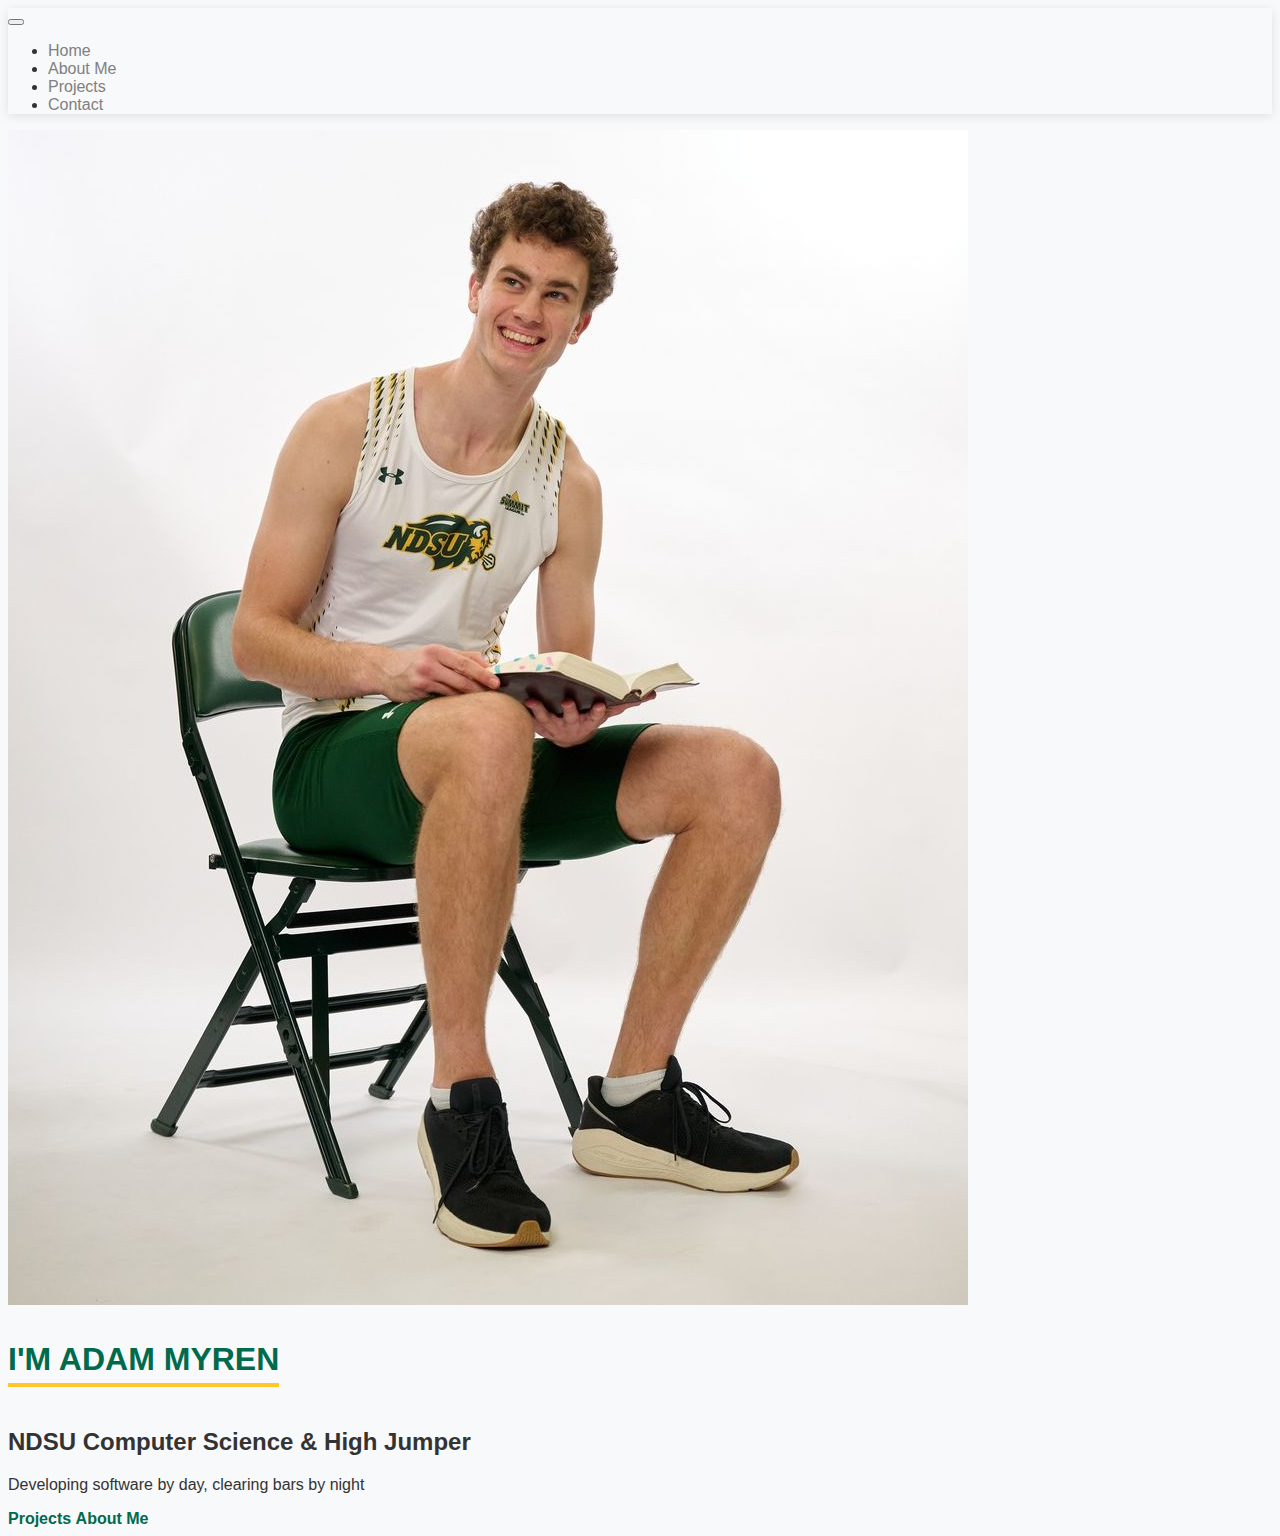
<file: index.html>
<!doctype html>
<html lang="en">
  <head>
    <meta charset="utf-8" />
    <meta name="viewport" content="width=device-width, initial-scale=1" />
    <title>Home</title>
    <!-- Bootstrap CSS Link -->
    <link
      href="https://cdn.jsdelivr.net/npm/bootstrap@5.3.8/dist/css/bootstrap.min.css"
      rel="stylesheet"
      integrity="sha384-sRIl4kxILFvY47J16cr9ZwB07vP4J8+LH7qKQnuqkuIAvNWLzeN8tE5YBujZqJLB"
      crossorigin="anonymous"
    />
    <!-- Personal CSS Link -->
    <link rel="stylesheet" href="css/style.css" />
  </head>

  <body>
    <!-- Nav Bar for toggleing to different sites -->
    <nav class="navbar navbar-expand-lg bg-body-tertiary">
      <div class="container-fluid">
        <button
          class="navbar-toggler"
          type="button"
          data-bs-toggle="collapse"
          data-bs-target="#navbarNav"
          aria-controls="navbarNav"
          aria-expanded="false"
          aria-label="Toggle navigation"
        >
          <span class="navbar-toggler-icon"></span>
        </button>
        <div class="collapse navbar-collapse" id="navbarNav">
          <ul class="navbar-nav">
            <li class="nav-item">
              <a class="nav-link active" aria-current="page" href="index.html"
                >Home</a
              >
            </li>
            <li class="nav-item">
              <a class="nav-link" href="AboutMe.html">About Me</a>
            </li>
            <li class="nav-item">
              <a class="nav-link" href="Projects.html">Projects</a>
            </li>
            <li class="nav-item">
              <a class="nav-link" href="Contact.html">Contact</a>
            </li>
          </ul>
        </div>
      </div>
    </nav>

    <section>
      <!-- Start of main content -->
      <div class="d-flex align-items-center vh-100">
        <div class="container">
          <div class="row align-items-center justify-content-center">
            <!-- Image -->
            <div class="col-12 col-md-5 mb-4 mb-md-0">
              <div class="profile-image-container shadow-lg">
                <img
                  src="images/Reading.jpg"
                  alt="Reading in Uniform"
                  class="img-fluid"
                />
              </div>
            </div>

            <!-- Text -->
            <div class="col-12 col-md-6 text-center text-md-start ps-md-5">
              <h1 class="display-3 fw-bold mb-2">I'm Adam Myren</h1>
              <h2 class="h4 mb-4 text-secondary">
                NDSU Computer Science & High Jumper
              </h2>

              <p class="lead mb-4">
                Developing software by day, clearing bars by night
              </p>

              <div
                class="d-flex justify-content-center justify-content-md-start gap-3"
              >
                <a href="Projects.html" class="btn btn-warning btn-lg px-4"
                  >Projects</a
                >
                <a href="AboutMe.html" class="btn btn-outline-dark btn-lg px-4"
                  >About Me</a
                >
              </div>
            </div>
          </div>
        </div>
      </div>
    </section>

    <!-- Bootstrap JS Link -->
    <script
      src="https://cdn.jsdelivr.net/npm/bootstrap@5.3.8/dist/js/bootstrap.bundle.min.js"
      integrity="sha384-FKyoEForCGlyvwx9Hj09JcYn3nv7wiPVlz7YYwJrWVcXK/BmnVDxM+D2scQbITxI"
      crossorigin="anonymous"
    ></script>
  </body>
</html>
</file>
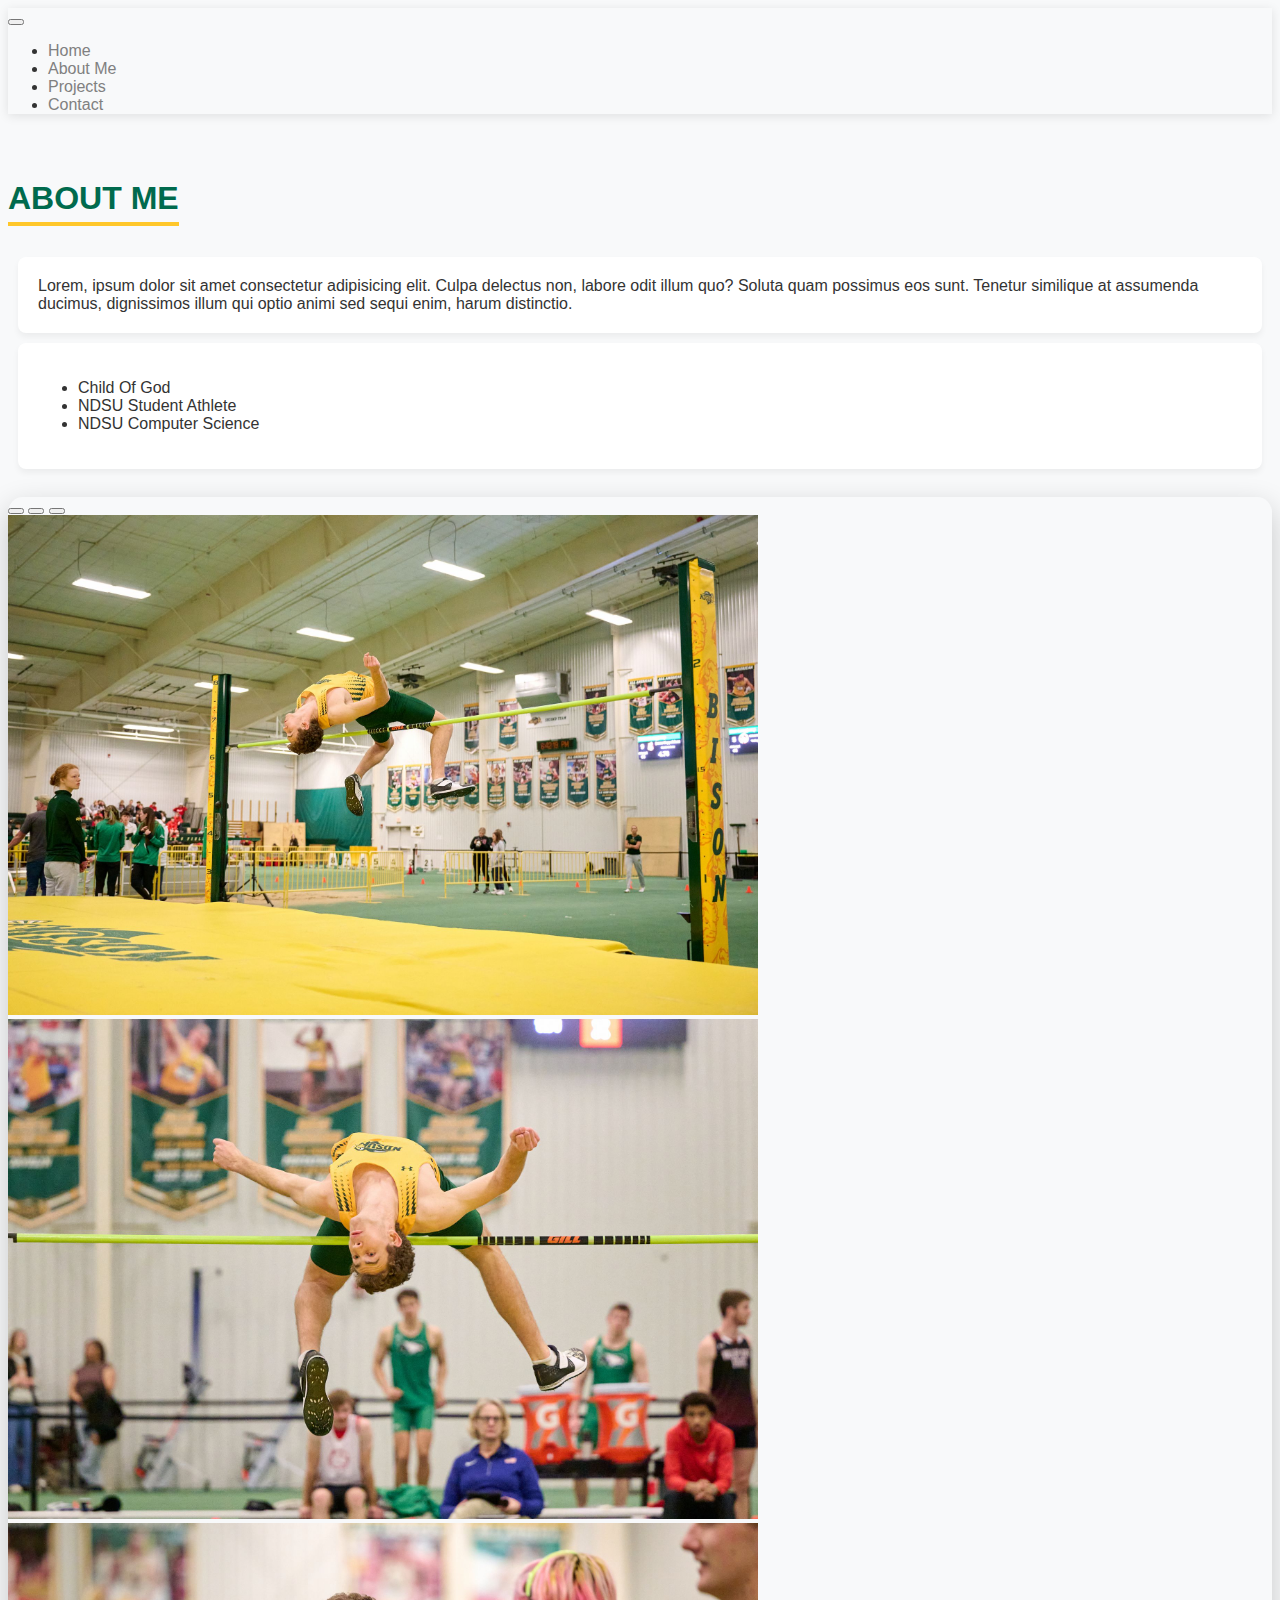
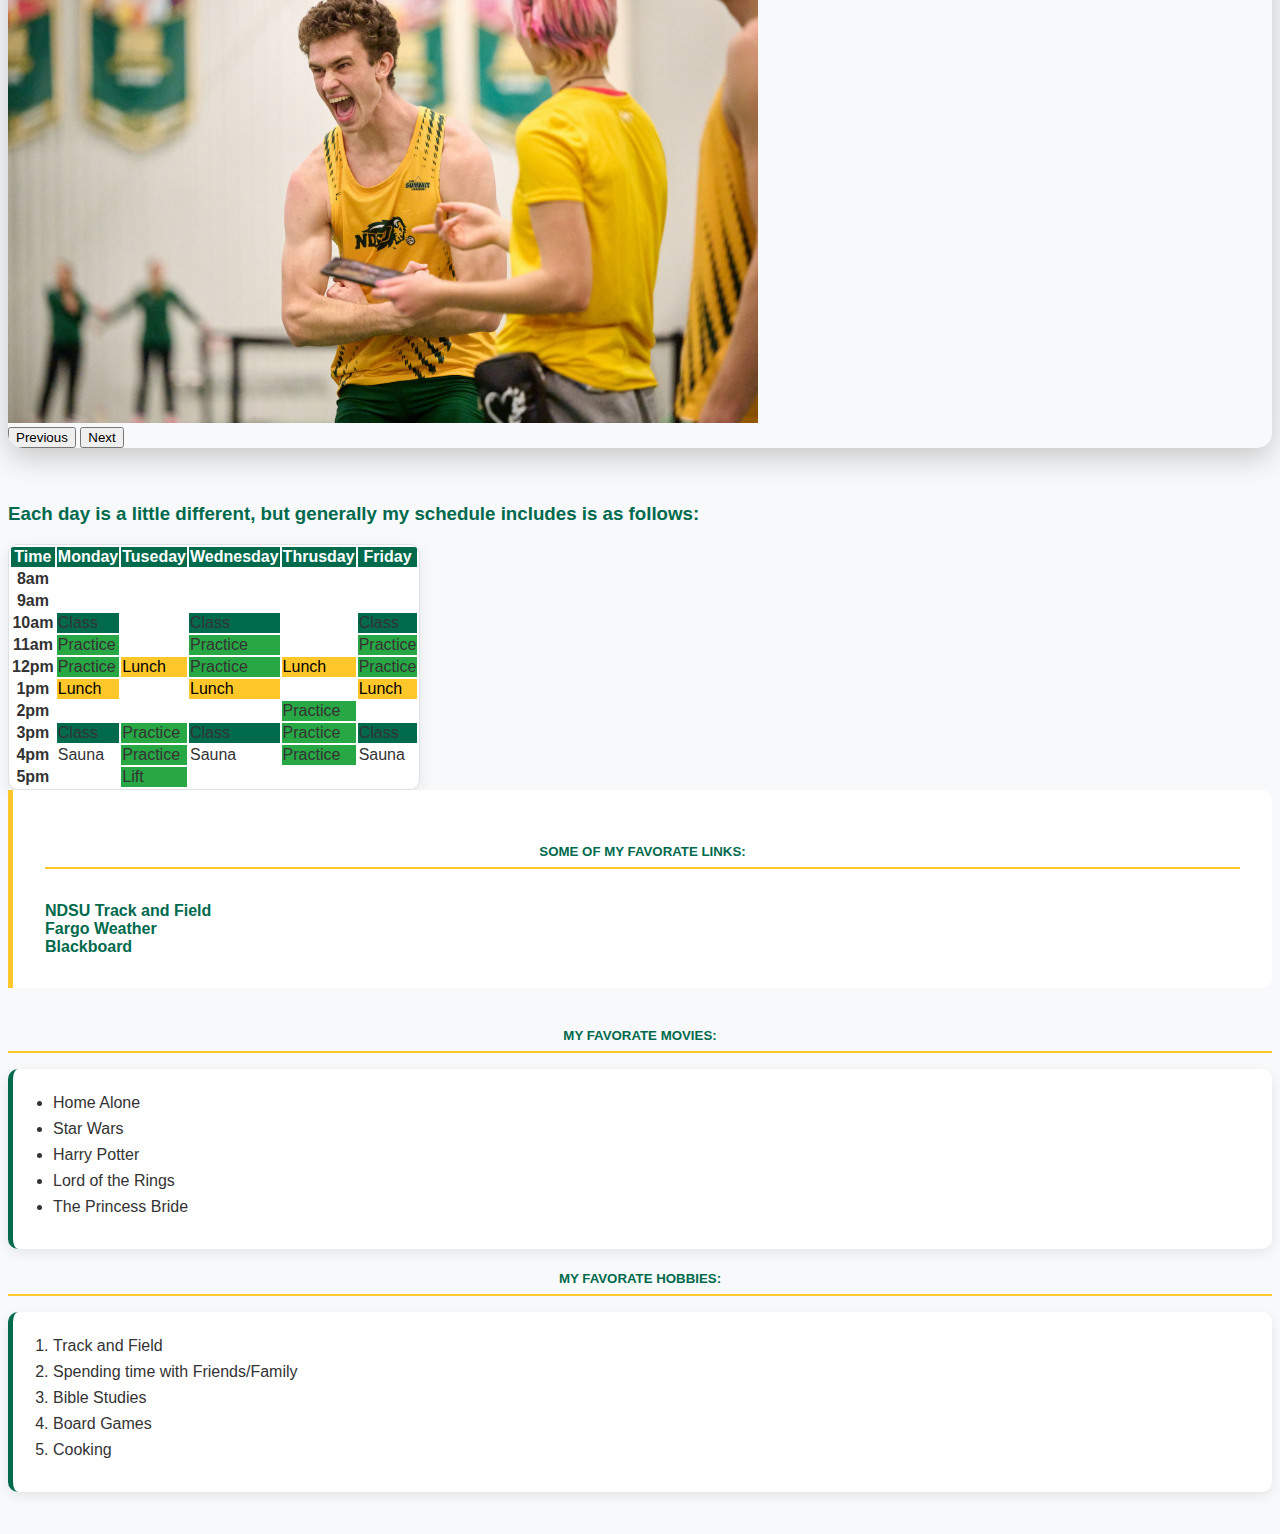
<file: AboutMe.html>
<!doctype html>
<html lang="en">
  <head>
    <meta charset="utf-8" />
    <meta name="viewport" content="width=device-width, initial-scale=1" />
    <title>About Me</title>
    <!-- Bootstrap Link -->
    <link
      href="https://cdn.jsdelivr.net/npm/bootstrap@5.3.8/dist/css/bootstrap.min.css"
      rel="stylesheet"
      integrity="sha384-sRIl4kxILFvY47J16cr9ZwB07vP4J8+LH7qKQnuqkuIAvNWLzeN8tE5YBujZqJLB"
      crossorigin="anonymous"
    />
    <!-- CSS Link -->
    <link rel="stylesheet" href="css/style.css" />
  </head>
  <body>
    <!-- Nav Bar for toggleing to different sites -->
    <nav class="navbar navbar-expand-lg bg-body-tertiary">
      <div class="container-fluid">
        <button
          class="navbar-toggler"
          type="button"
          data-bs-toggle="collapse"
          data-bs-target="#navbarNav"
          aria-controls="navbarNav"
          aria-expanded="false"
          aria-label="Toggle navigation"
        >
          <span class="navbar-toggler-icon"></span>
        </button>
        <div class="collapse navbar-collapse" id="navbarNav">
          <ul class="navbar-nav">
            <li class="nav-item">
              <a class="nav-link active" aria-current="page" href="index.html"
                >Home</a
              >
            </li>
            <li class="nav-item">
              <a class="nav-link" href="AboutMe.html">About Me</a>
            </li>
            <li class="nav-item">
              <a class="nav-link" href="Projects.html">Projects</a>
            </li>
            <li class="nav-item">
              <a class="nav-link" href="Contact.html">Contact</a>
            </li>
          </ul>
        </div>
      </div>
    </nav>

    <br />

    <section>
      <div class="container">
        <!-- Introduction -->
        <div class="row justify-content-center">
          <div class="col-3">
            <h1>About Me</h1>
          </div>
        </div>
        <!-- Description -->
        <div class="row justify-content-center">
          <div class="col-4 description">
            Lorem, ipsum dolor sit amet consectetur adipisicing elit. Culpa
            delectus non, labore odit illum quo? Soluta quam possimus eos sunt.
            Tenetur similique at assumenda ducimus, dignissimos illum qui optio
            animi sed sequi enim, harum distinctio.
          </div>
          <div class="col-3 description">
            <ul>
              <li>Child Of God</li>
              <li>NDSU Student Athlete</li>
              <li>NDSU Computer Science</li>
            </ul>
          </div>
        </div>
        <br />
      </section>

      <section>
        <!-- Carousel For images of High Jump -->
        <div class="row justify-content-center">
          <div class="col-12 col-md-11">
            <div id="carouselExampleIndicators" class="carousel slide">
              <div class="carousel-indicators">
                <button
                  type="button"
                  data-bs-target="#carouselExampleIndicators"
                  data-bs-slide-to="0"
                  class="active"
                  aria-current="true"
                  aria-label="Slide 1"
                ></button>
                <button
                  type="button"
                  data-bs-target="#carouselExampleIndicators"
                  data-bs-slide-to="1"
                  aria-label="Slide 2"
                ></button>
                <button
                  type="button"
                  data-bs-target="#carouselExampleIndicators"
                  data-bs-slide-to="2"
                  aria-label="Slide 3"
                ></button>
              </div>
              <div class="carousel-inner">
                <div class="carousel-item active">
                  <img src="images/Jumping.jpg" class="d-block w-100" alt="..." />
                </div>
                <div class="carousel-item">
                  <img src="images/OverBar.jpg" class="d-block w-100" alt="..." />
                </div>
                <div class="carousel-item">
                  <img src="images/Flexing.jpg" class="d-block w-100" alt="..." />
                </div>
              </div>
              <button
                class="carousel-control-prev"
                type="button"
                data-bs-target="#carouselExampleIndicators"
                data-bs-slide="prev"
              >
                <span
                  class="carousel-control-prev-icon"
                  aria-hidden="true"
                ></span>
                <span class="visually-hidden">Previous</span>
              </button>
              <button
                class="carousel-control-next"
                type="button"
                data-bs-target="#carouselExampleIndicators"
                data-bs-slide="next"
              >
                <span
                  class="carousel-control-next-icon"
                  aria-hidden="true"
                ></span>
                <span class="visually-hidden">Next</span>
              </button>
            </div>
          </div>
        </div>
      </section>

      <br />
      <br />

      <section>
        <!-- Table Section -->
        <div class="row justify-content-center">
          <div class="col-12 col-md-7">
            <h3 class="row justify-content-center">
              Each day is a little different, but generally my schedule includes
              is as follows:
            </h3>
            <!-- Table of my weekly schedule -->
            <table class="table table-bordered border-primary">
              <thead>
                <tr>
                  <th scope="col">Time</th>
                  <th scope="col">Monday</th>
                  <th scope="col">Tuseday</th>
                  <th scope="col">Wednesday</th>
                  <th scope="col">Thrusday</th>
                  <th scope="col">Friday</th>
                </tr>
              </thead>
              <tbody>
                <tr>
                  <th scope="row">8am</th>
                  <td></td>
                  <td></td>
                  <td></td>
                  <td></td>
                  <td></td>
                </tr>
                <tr>
                  <th scope="row">9am</th>
                  <td></td>
                  <td></td>
                  <td></td>
                  <td></td>
                  <td></td>
                </tr>
                <tr>
                  <th scope="row">10am</th>
                  <td class="bg-primary text-white">Class</td>
                  <td></td>
                  <td class="bg-primary text-white">Class</td>
                  <td></td>
                  <td class="bg-primary text-white">Class</td>
                </tr>
                <tr>
                  <th scope="row">11am</th>
                  <td class="bg-success text-white">Practice</td>
                  <td></td>
                  <td class="bg-success text-white">Practice</td>
                  <td></td>
                  <td class="bg-success text-white">Practice</td>
                </tr>
                <tr>
                  <th scope="row">12pm</th>
                  <td class="bg-success text-white">Practice</td>
                  <td class="bg-warning">Lunch</td>
                  <td class="bg-success text-white">Practice</td>
                  <td class="bg-warning">Lunch</td>
                  <td class="bg-success text-white">Practice</td>
                </tr>
                <tr>
                  <th scope="row">1pm</th>
                  <td class="bg-warning">Lunch</td>
                  <td></td>
                  <td class="bg-warning">Lunch</td>
                  <td></td>
                  <td class="bg-warning">Lunch</td>
                </tr>
                <tr>
                  <th scope="row">2pm</th>
                  <td></td>
                  <td></td>
                  <td></td>
                  <td class="bg-success text-white">Practice</td>
                  <td></td>
                </tr>
                <tr>
                  <th scope="row">3pm</th>
                  <td class="bg-primary text-white">Class</td>
                  <td class="bg-success text-white">Practice</td>
                  <td class="bg-primary text-white">Class</td>
                  <td class="bg-success text-white">Practice</td>
                  <td class="bg-primary text-white">Class</td>
                </tr>
                <tr>
                  <th scope="row">4pm</th>
                  <td class="bg-danger text-white">Sauna</td>
                  <td class="bg-success text-white">Practice</td>
                  <td class="bg-danger text-white">Sauna</td>
                  <td class="bg-success text-white">Practice</td>
                  <td class="bg-danger text-white">Sauna</td>
                </tr>
                <tr>
                  <th scope="row">5pm</th>
                  <td></td>
                  <td class="bg-success text-white">Lift</td>
                  <td></td>
                  <td></td>
                  <td></td>
                </tr>
              </tbody>
            </table>
          </div>

          <!-- Some of my favorite sites -->
          <div class="col-12 col-md-3 d-flex align-items-center">
            <h5>Some of my favorate links:</h5>
            <br />
            <a href="https://gobison.com/sports/mens-track-and-field"
              >NDSU Track and Field</a
            >
            <br />
            <a
              href="https://weather.com/weather/tenday/l/Bluemont+Lakes+Fargo+North+Dakota?canonicalCityId=2b6f7ed402d9d5d33993a9d831dc02a2"
              >Fargo Weather</a
            >
            <br />
            <a href="https://blackboard.ndus.edu">Blackboard</a>
          </div>
        </div>
      </div>
    </section>

    <br />

    <section>
      <!-- My Favorate Movies -->
      <div class="row justify-content-center">
        <div class="col-12 col-md-3">
          <h5>My favorate Movies:</h5>
          <ul>
            <li>Home Alone</li>
            <li>Star Wars</li>
            <li>Harry Potter</li>
            <li>Lord of the Rings</li>
            <li>The Princess Bride</li>
          </ul>
        </div>
        <!-- My Favorate Hobbies -->
        <div class="col-12 col-md-3">
          <h5>My favorate Hobbies:</h5>
          <ol>
            <li>Track and Field</li>
            <li>Spending time with Friends/Family</li>
            <li>Bible Studies</li>
            <li>Board Games</li>
            <li>Cooking</li>
          </ol>
        </div>
      </div>
    </section>
    <br />

    <!-- Bootstrap JS Connection-->
    <script
      src="https://cdn.jsdelivr.net/npm/bootstrap@5.3.8/dist/js/bootstrap.bundle.min.js"
      integrity="sha384-FKyoEForCGlyvwx9Hj09JcYn3nv7wiPVlz7YYwJrWVcXK/BmnVDxM+D2scQbITxI"
      crossorigin="anonymous"
    ></script>
  </body>
</html>
</file>
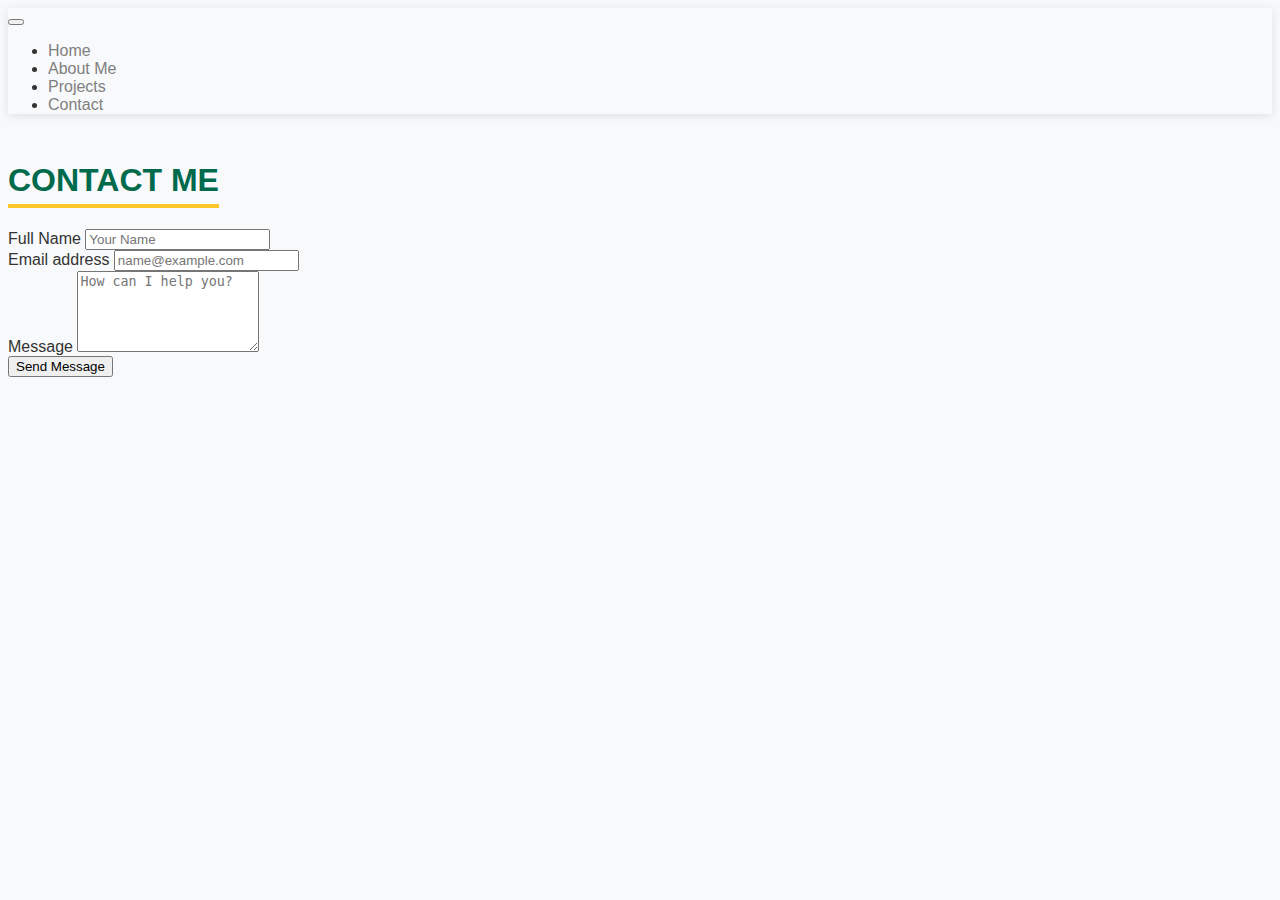
<file: Contact.html>
<!doctype html>
<html lang="en">
  <head>
    <meta charset="utf-8" />
    <meta name="viewport" content="width=device-width, initial-scale=1" />
    <title>Contact</title>
    <!-- Bootstrap CSS Link -->
    <link
      href="https://cdn.jsdelivr.net/npm/bootstrap@5.3.8/dist/css/bootstrap.min.css"
      rel="stylesheet"
      integrity="sha384-sRIl4kxILFvY47J16cr9ZwB07vP4J8+LH7qKQnuqkuIAvNWLzeN8tE5YBujZqJLB"
      crossorigin="anonymous"
    />
    <!-- Personal CSS Link -->
    <link rel="stylesheet" href="css/style.css" />
  </head>

  <body>
    <!-- Nav Bar for toggleing to different sites -->
    <nav class="navbar navbar-expand-lg bg-body-tertiary">
      <div class="container-fluid">
        <button
          class="navbar-toggler"
          type="button"
          data-bs-toggle="collapse"
          data-bs-target="#navbarNav"
          aria-controls="navbarNav"
          aria-expanded="false"
          aria-label="Toggle navigation"
        >
          <span class="navbar-toggler-icon"></span>
        </button>
        <div class="collapse navbar-collapse" id="navbarNav">
          <ul class="navbar-nav">
            <li class="nav-item">
              <a class="nav-link active" aria-current="page" href="index.html"
                >Home</a
              >
            </li>
            <li class="nav-item">
              <a class="nav-link" href="AboutMe.html">About Me</a>
            </li>
            <li class="nav-item">
              <a class="nav-link" href="Projects.html">Projects</a>
            </li>
            <li class="nav-item">
              <a class="nav-link" href="Contact.html">Contact</a>
            </li>
          </ul>
        </div>
      </div>
    </nav>

    <section>
      <!-- Main Page Content -->
      <div class="container contact-container">
        <div class="row justify-content-center">
          <div class="col-md-6">
            <h1 class="text-center mb-4">Contact Me</h1>
            <form class="row g-3">
              <!-- Name Field -->
              <div class="mb-3">
                <label for="nameInput" class="form-label">Full Name</label>
                <input
                  type="text"
                  class="form-control"
                  id="nameInput"
                  placeholder="Your Name"
                  required
                />
              </div>
              <!-- Email Field -->
              <div class="mb-3">
                <label for="exampleFormControlInput1" class="form-label"
                  >Email address</label
                >
                <input
                  type="email"
                  class="form-control"
                  id="exampleFormControlInput1"
                  placeholder="name@example.com"
                  required
                />
              </div>
              <!-- Message Field -->
              <div class="mb-3">
                <label for="exampleFormControlTextarea1" class="form-label"
                  >Message</label
                >
                <textarea
                  class="form-control"
                  id="exampleFormControlTextarea1"
                  rows="5"
                  placeholder="How can I help you?"
                ></textarea>
              </div>
              <!-- Send Message -->
              <div class="col-12 text-center">
                <button class="btn btn-warning w-100" type="submit">
                  Send Message
                </button>
              </div>
            </form>
          </div>
        </div>
      </div>
    </section>

    <!-- Bootstrap JS Link -->
    <script
      src="https://cdn.jsdelivr.net/npm/bootstrap@5.3.8/dist/js/bootstrap.bundle.min.js"
      integrity="sha384-FKyoEForCGlyvwx9Hj09JcYn3nv7wiPVlz7YYwJrWVcXK/BmnVDxM+D2scQbITxI"
      crossorigin="anonymous"
    ></script>
  </body>
</html>
</file>
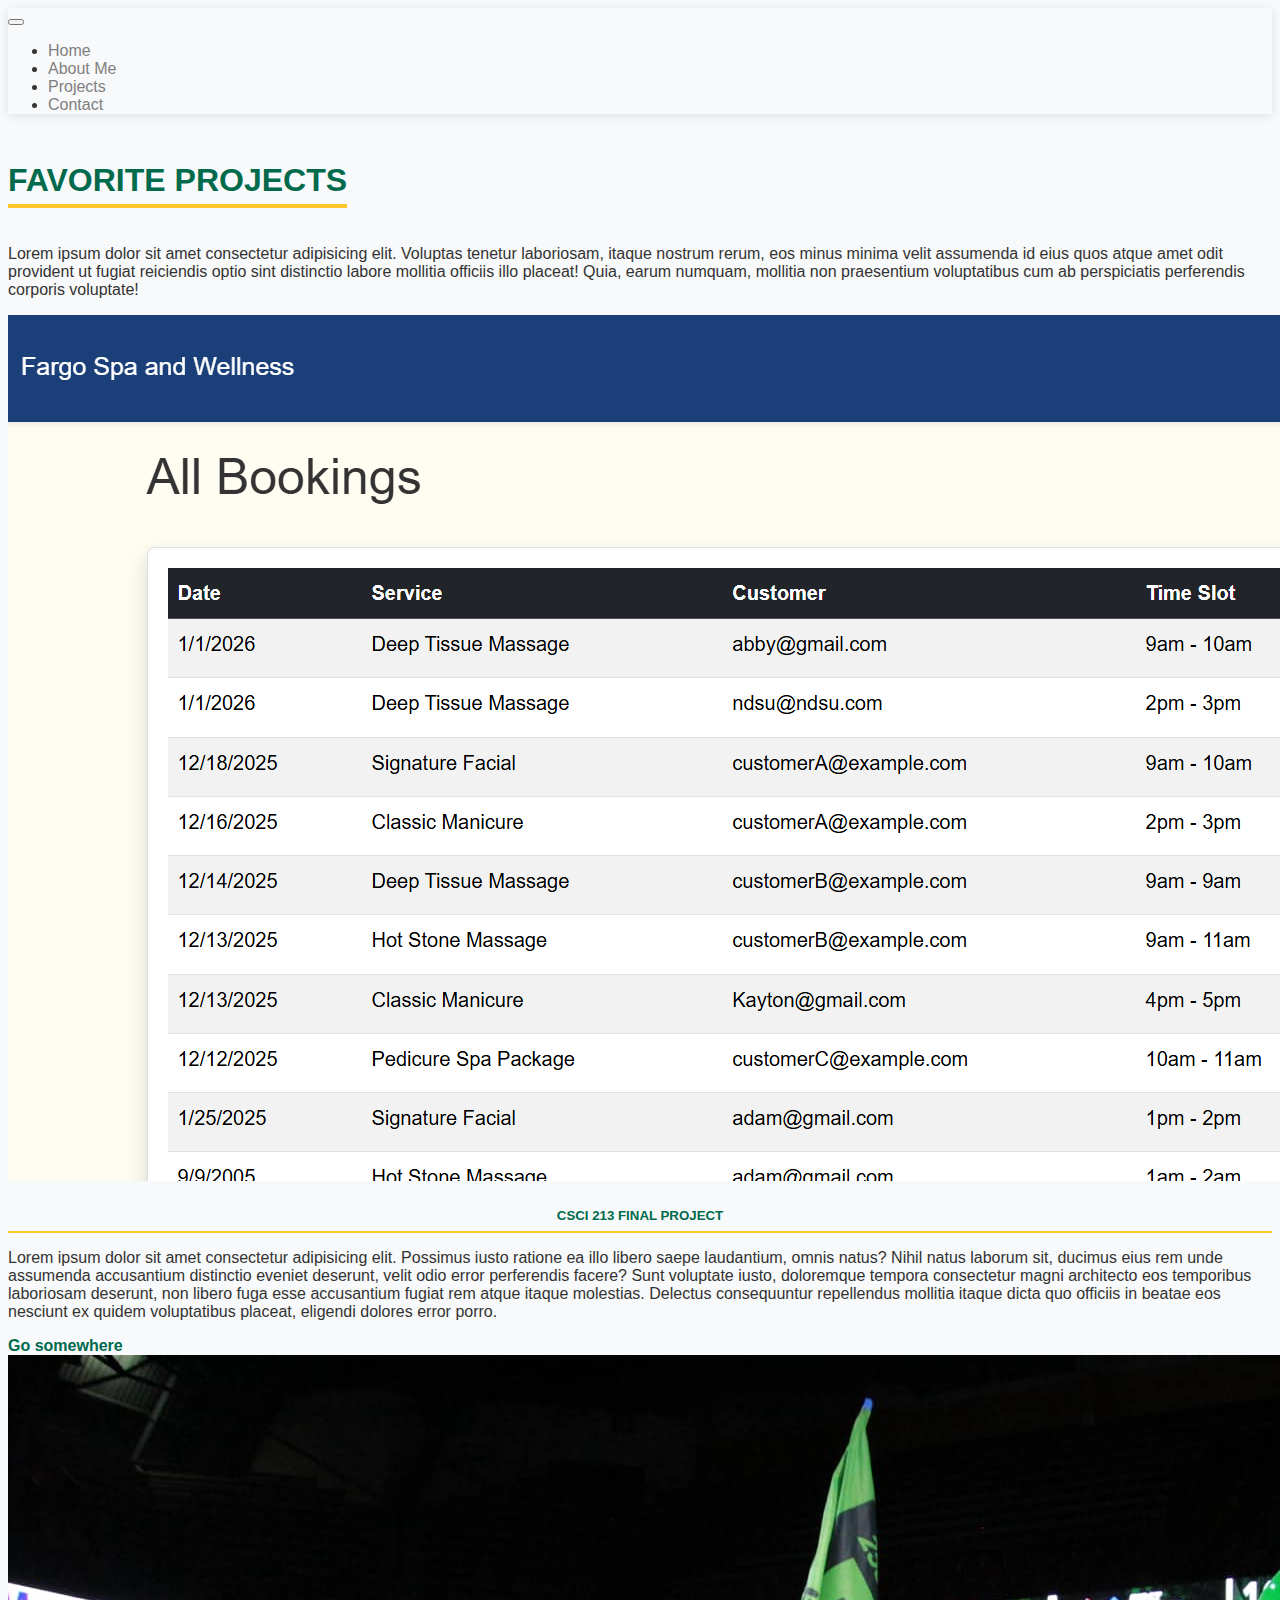
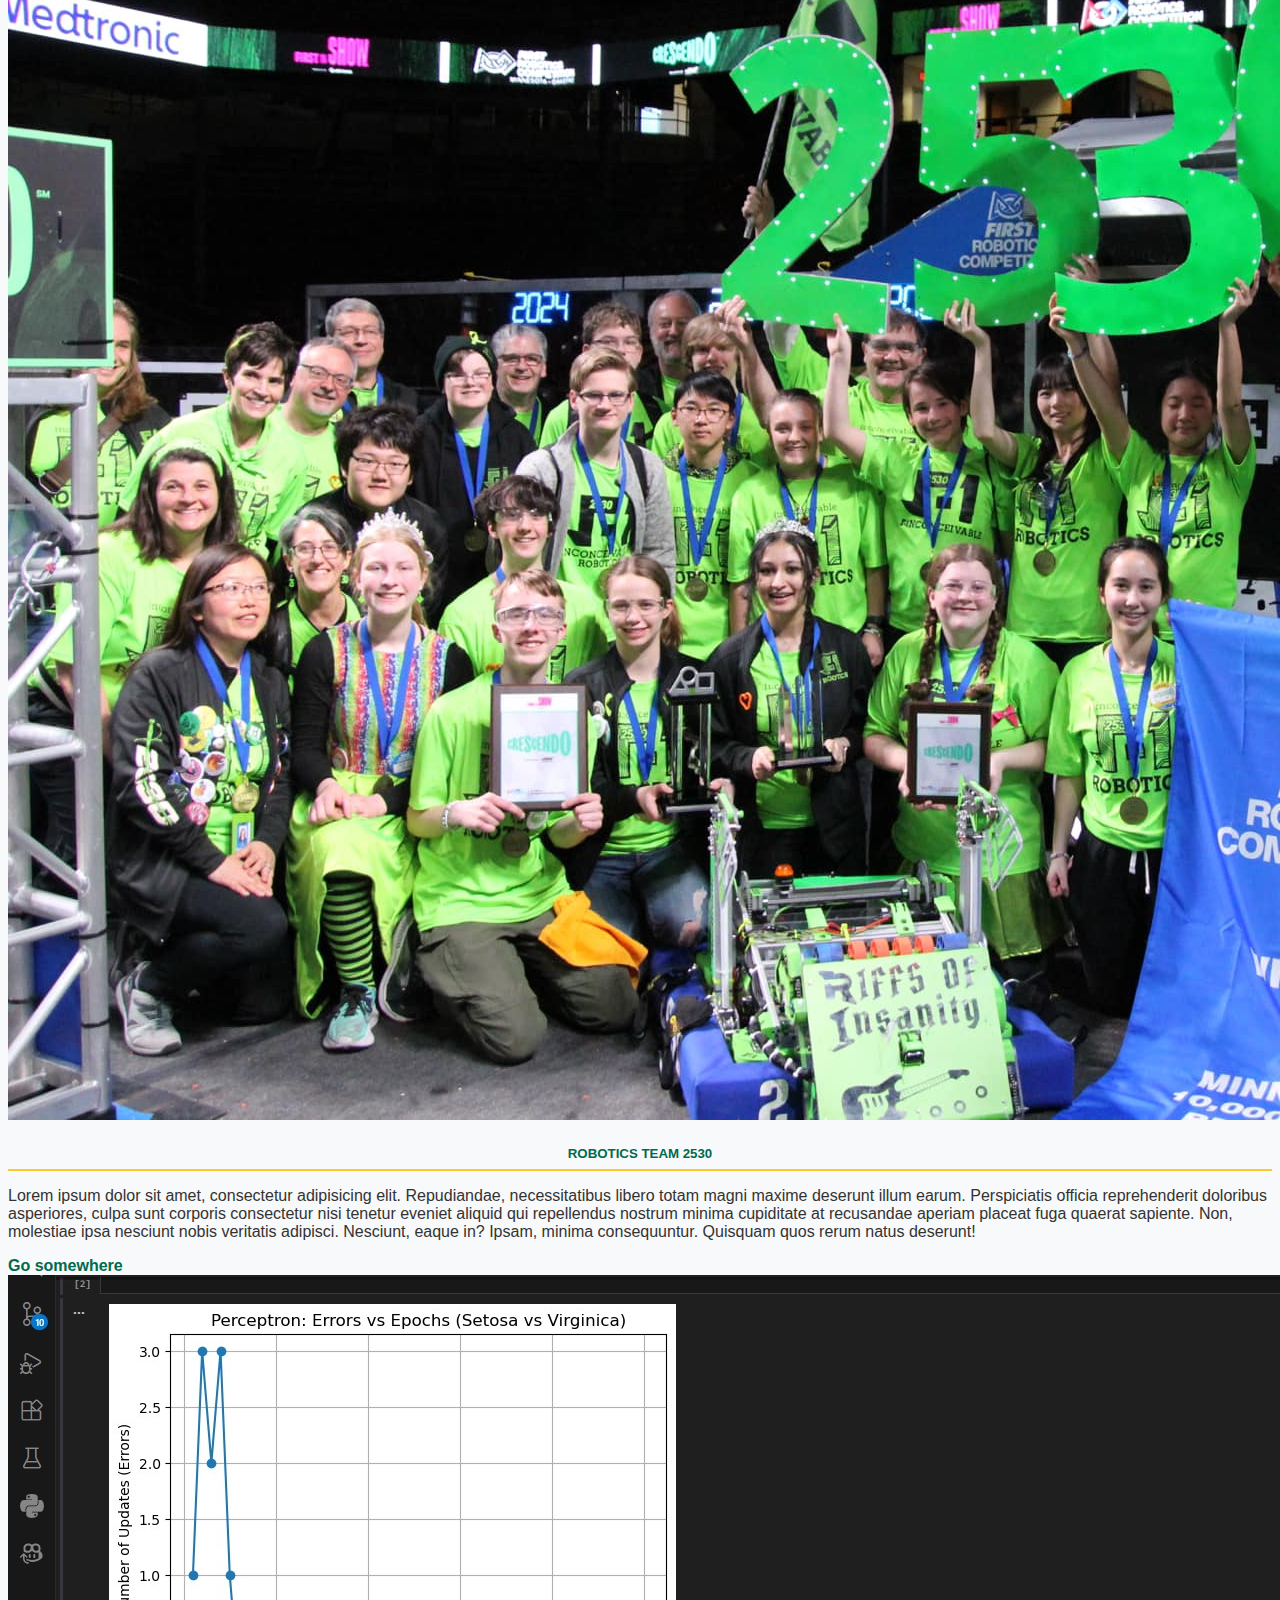
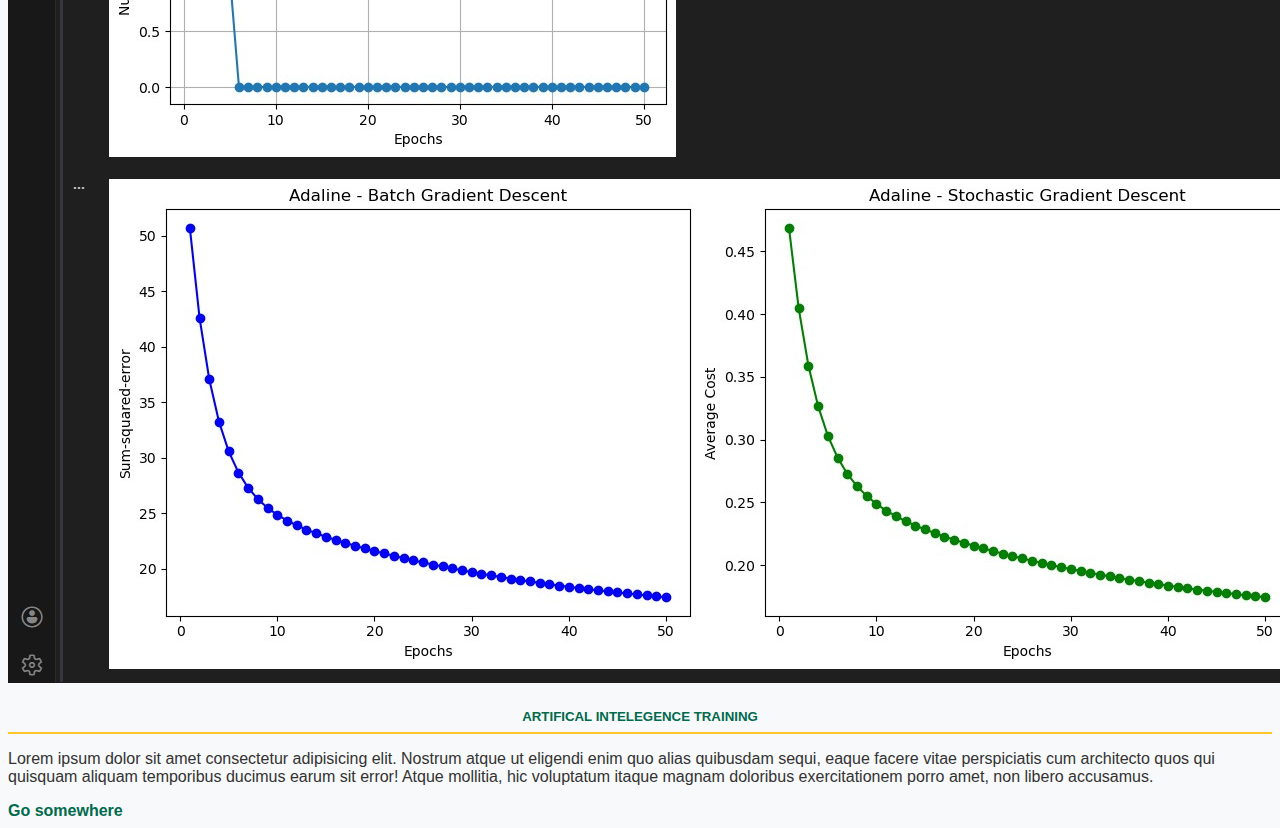
<file: Projects.html>
<!doctype html>
<html lang="en">
  <head>
    <meta charset="utf-8" />
    <meta
      name="viewport"
      content="width=device-width, initial-scale=1, shrink-to-fit=no"
    />
    <meta name="description" content="" />
    <meta name="author" content="" />
    <link rel="icon" href="/docs/4.0/assets/img/favicons/favicon.ico" />

    <title>Projects</title>
    <!-- Bootstrap CSS Link -->
    <link
      href="https://cdn.jsdelivr.net/npm/bootstrap@5.3.8/dist/css/bootstrap.min.css"
      rel="stylesheet"
      integrity="sha384-sRIl4kxILFvY47J16cr9ZwB07vP4J8+LH7qKQnuqkuIAvNWLzeN8tE5YBujZqJLB"
      crossorigin="anonymous"
    />
    <!-- Personal CSS Link -->
    <link rel="stylesheet" href="css/style.css" />
  </head>

  <body>
    <!-- Nav Bar for toggleing to different sites -->
    <nav class="navbar navbar-expand-lg bg-body-tertiary">
      <div class="container-fluid">
        <button
          class="navbar-toggler"
          type="button"
          data-bs-toggle="collapse"
          data-bs-target="#navbarNav"
          aria-controls="navbarNav"
          aria-expanded="false"
          aria-label="Toggle navigation"
        >
          <span class="navbar-toggler-icon"></span>
        </button>
        <div class="collapse navbar-collapse" id="navbarNav">
          <ul class="navbar-nav">
            <li class="nav-item">
              <a class="nav-link active" aria-current="page" href="index.html"
                >Home</a
              >
            </li>
            <li class="nav-item">
              <a class="nav-link" href="AboutMe.html">About Me</a>
            </li>
            <li class="nav-item">
              <a class="nav-link" href="Projects.html">Projects</a>
            </li>
            <li class="nav-item">
              <a class="nav-link" href="Contact.html">Contact</a>
            </li>
          </ul>
        </div>
      </div>
    </nav>

    <!-- Start of Main Content -->
    <main role="main">
      <section class="jumbotron text-center">
        <div class="container">
          <h1 class="jumbotron-heading">Favorite Projects</h1>
          <p class="lead text-muted">
            Lorem ipsum dolor sit amet consectetur adipisicing elit. Voluptas
            tenetur laboriosam, itaque nostrum rerum, eos minus minima velit
            assumenda id eius quos atque amet odit provident ut fugiat
            reiciendis optio sint distinctio labore mollitia officiis illo
            placeat! Quia, earum numquam, mollitia non praesentium voluptatibus
            cum ab perspiciatis perferendis corporis voluptate!
          </p>
        </div>
      </section>

      <section>
        <div class="album py-5 bg-light">
          <div class="container">
            <!-- Cards for previous projects -->
            <div class="row">
              <!-- CSCI 213 Final Project Card -->
              <div class="card col-4">
                <img
                  src="images/213 Final Project.png"
                  class="card-img-top"
                  alt="CSCI 213 Final Project"
                />
                <div class="card-body">
                  <h5 class="card-title">CSCI 213 Final Project</h5>
                  <p class="card-text">
                    Lorem ipsum dolor sit amet consectetur adipisicing elit.
                    Possimus iusto ratione ea illo libero saepe laudantium,
                    omnis natus? Nihil natus laborum sit, ducimus eius rem unde
                    assumenda accusantium distinctio eveniet deserunt, velit
                    odio error perferendis facere? Sunt voluptate iusto,
                    doloremque tempora consectetur magni architecto eos
                    temporibus laboriosam deserunt, non libero fuga esse
                    accusantium fugiat rem atque itaque molestias. Delectus
                    consequuntur repellendus mollitia itaque dicta quo officiis
                    in beatae eos nesciunt ex quidem voluptatibus placeat,
                    eligendi dolores error porro.
                  </p>
                  <a href="#" class="btn btn-warning">Go somewhere</a>
                </div>
              </div>

              <!-- Robotics Team 2530 Card -->
              <div class="card col-4">
                <img
                  src="images/2530.jpg"
                  class="card-img-top"
                  alt="A Champtionship win with Team 2530"
                />
                <div class="card-body">
                  <h5 class="card-title">Robotics Team 2530</h5>
                  <p class="card-text">
                    Lorem ipsum dolor sit amet, consectetur adipisicing elit.
                    Repudiandae, necessitatibus libero totam magni maxime
                    deserunt illum earum. Perspiciatis officia reprehenderit
                    doloribus asperiores, culpa sunt corporis consectetur nisi
                    tenetur eveniet aliquid qui repellendus nostrum minima
                    cupiditate at recusandae aperiam placeat fuga quaerat
                    sapiente. Non, molestiae ipsa nesciunt nobis veritatis
                    adipisci. Nesciunt, eaque in? Ipsam, minima consequuntur.
                    Quisquam quos rerum natus deserunt!
                  </p>
                  <a href="#" class="btn btn-warning">Go somewhere</a>
                </div>
              </div>

              <!-- AI Training Card -->
              <div class="card col-4">
                <img
                  src="images/AI Training.jpg"
                  class="card-img-top"
                  alt="Training An AI Model"
                />
                <div class="card-body">
                  <h5 class="card-title">Artifical Intelegence Training</h5>
                  <p class="card-text">
                    Lorem ipsum dolor sit amet consectetur adipisicing elit.
                    Nostrum atque ut eligendi enim quo alias quibusdam sequi,
                    eaque facere vitae perspiciatis cum architecto quos qui
                    quisquam aliquam temporibus ducimus earum sit error! Atque
                    mollitia, hic voluptatum itaque magnam doloribus
                    exercitationem porro amet, non libero accusamus.
                  </p>
                  <a href="#" class="btn btn-warning">Go somewhere</a>
                </div>
              </div>
            </div>
          </div>
        </div>
      </section>
    </main>

    <!-- Bootstrap JS Link -->
    <script
      src="https://cdn.jsdelivr.net/npm/bootstrap@5.3.8/dist/js/bootstrap.bundle.min.js"
      integrity="sha384-FKyoEForCGlyvwx9Hj09JcYn3nv7wiPVlz7YYwJrWVcXK/BmnVDxM+D2scQbITxI"
      crossorigin="anonymous"
    ></script>
  </body>
</html>
</file>
<file: css/style.css>
body {
    font-family: 'Segoe UI', Roboto, Helvetica, Arial, sans-serif;
    background-color: #f8f9fa;
    color: #333;
}

.navbar {
    box-shadow: 0 2px 10px rgba(0, 0, 0, 0.1);
}

.navbar .nav-link {
    color: gray;
    font-weight: 500;
    transition: color 0.3s;
}

.navbar .nav-link:hover {
    color: #ffc72a;
}

h1 {
    color: #006a4d;
    font-weight: 800;
    text-transform: uppercase;
    margin-top: 2rem;
    border-bottom: 4px solid #ffc72a;
    display: inline-block;
    padding-bottom: 5px;
}

h3,
h5 {
    color: #006a4d;
    font-weight: 700;
}

.description {
    background: white;
    padding: 20px;
    border-radius: 8px;
    box-shadow: 0 4px 6px rgba(0, 0, 0, 0.05);
    margin: 10px;
}

.carousel {
    border-radius: 15px;
    overflow: hidden;
    box-shadow: 0 10px 30px rgba(0, 0, 0, 0.2);
}

.carousel-item img {
    object-fit: cover;
    height: 500px;
}

.table {
    background: white;
    border-radius: 10px;
    overflow: hidden;
    box-shadow: 0 5px 15px rgba(0, 0, 0, 0.08);
}

.table thead {
    background-color: #006a4d;
    color: white;
}

.table-bordered {
    border: 1px solid #dee2e6;
}

.bg-primary {
    background-color: #006a4d;
}

.bg-success {
    background-color: #28a745;
}

.bg-warning {
    background-color: #ffc72a;
    color: #000;
}

a {
    color: #006a4d;
    text-decoration: none;
    font-weight: 600;
}

a:hover {
    color: #212529;
    text-decoration: underline;
}

.col-md-3.d-flex {
    flex-direction: column;
    justify-content: center;
    background: #fff;
    border-left: 5px solid #ffc72a;
    padding: 2rem;
    border-radius: 0 10px 10px 0;
}

.row h5 {
    color: #006a4d;
    font-weight: 700;
    text-transform: uppercase;
    border-bottom: 2px solid #ffc72a;
    padding-bottom: 8px;
    margin-bottom: 15px;
    text-align: center;
}

.col-md-3 h5+ul,
.col-md-3 h5+ol {
    background: white;
    padding: 25px 25px 25px 40px;
    border-radius: 10px;
    box-shadow: 0 4px 12px rgba(0, 0, 0, 0.08);
    border-left: 5px solid #006a4d;/
}

.col-md-3 li {
    margin-bottom: 8px;
    font-weight: 500;
    color: #333;
    transition: color 0.2s;
}

@media (max-width: 768px) {
    .profile-image-container {
        width: 250px;
        height: 250px;
    }

    main.vh-100 {
        height: auto;
        padding: 50px 0;
    }
}
</file>
